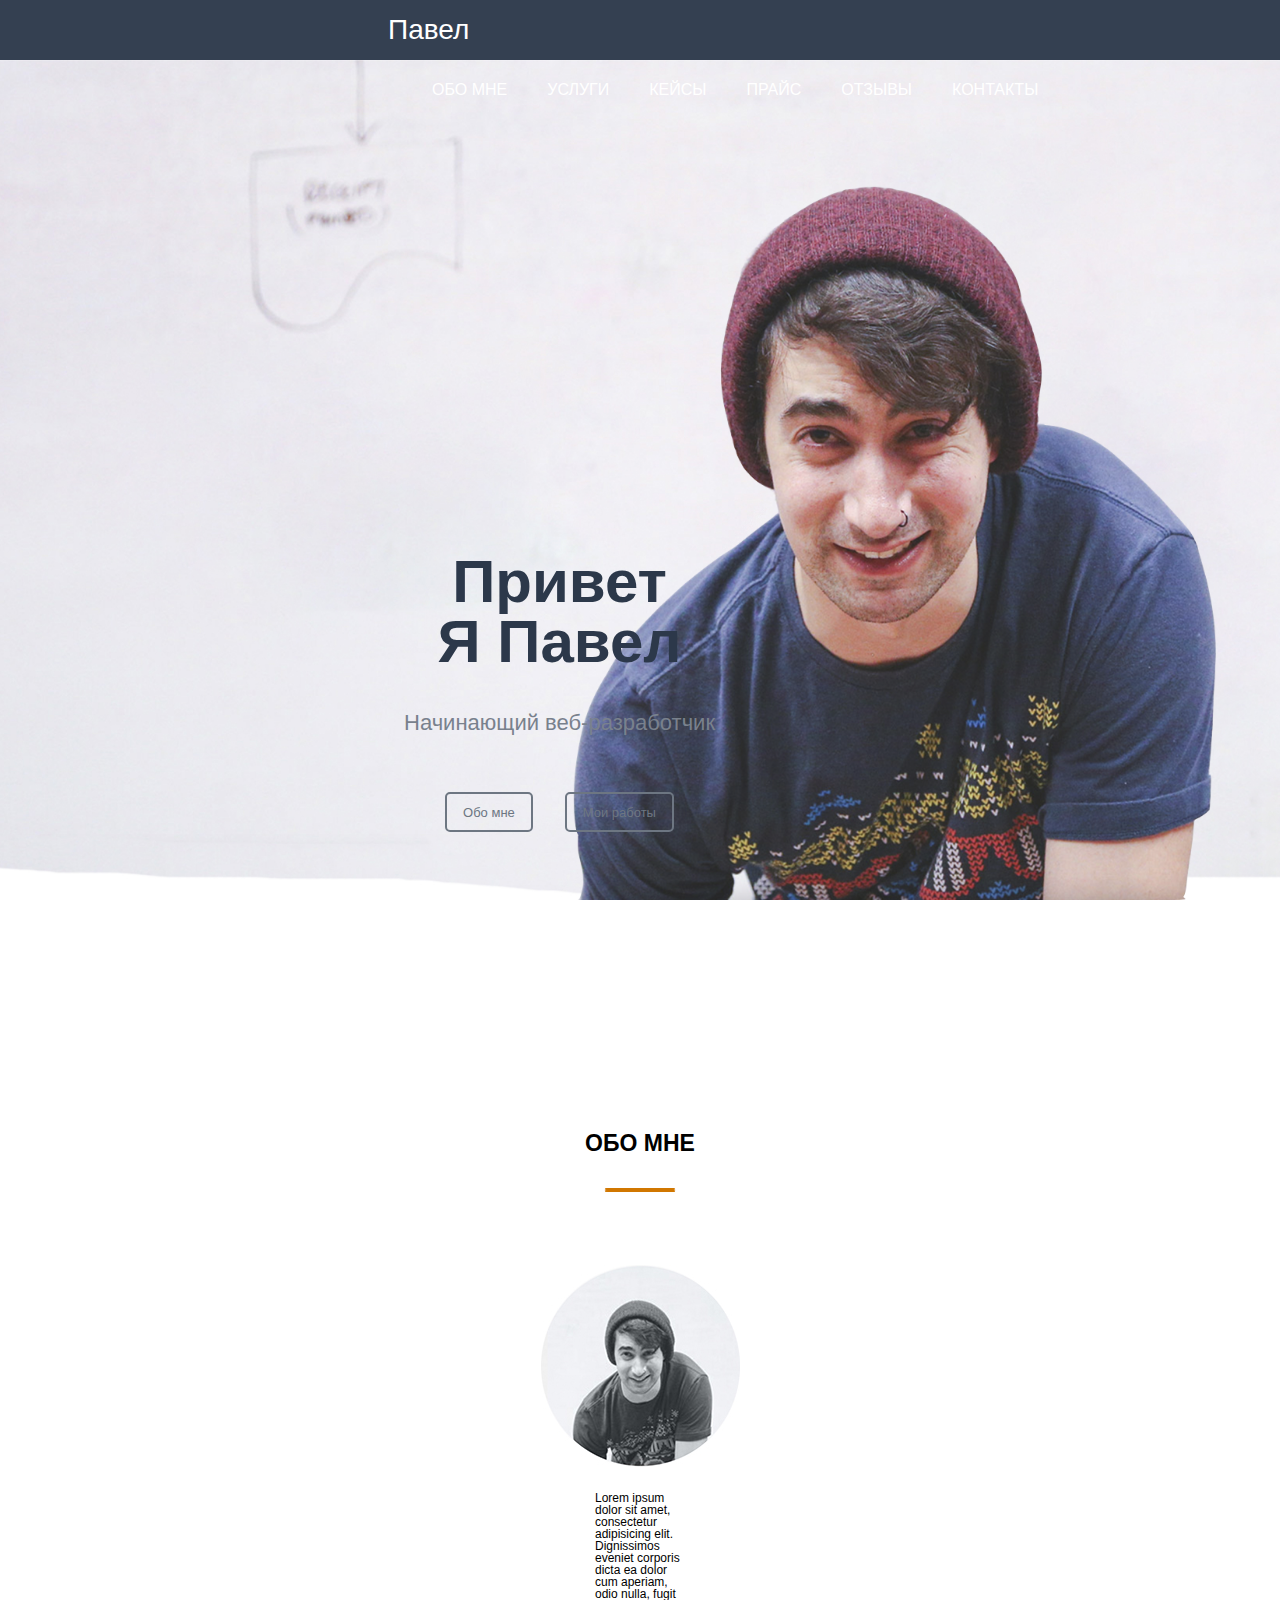
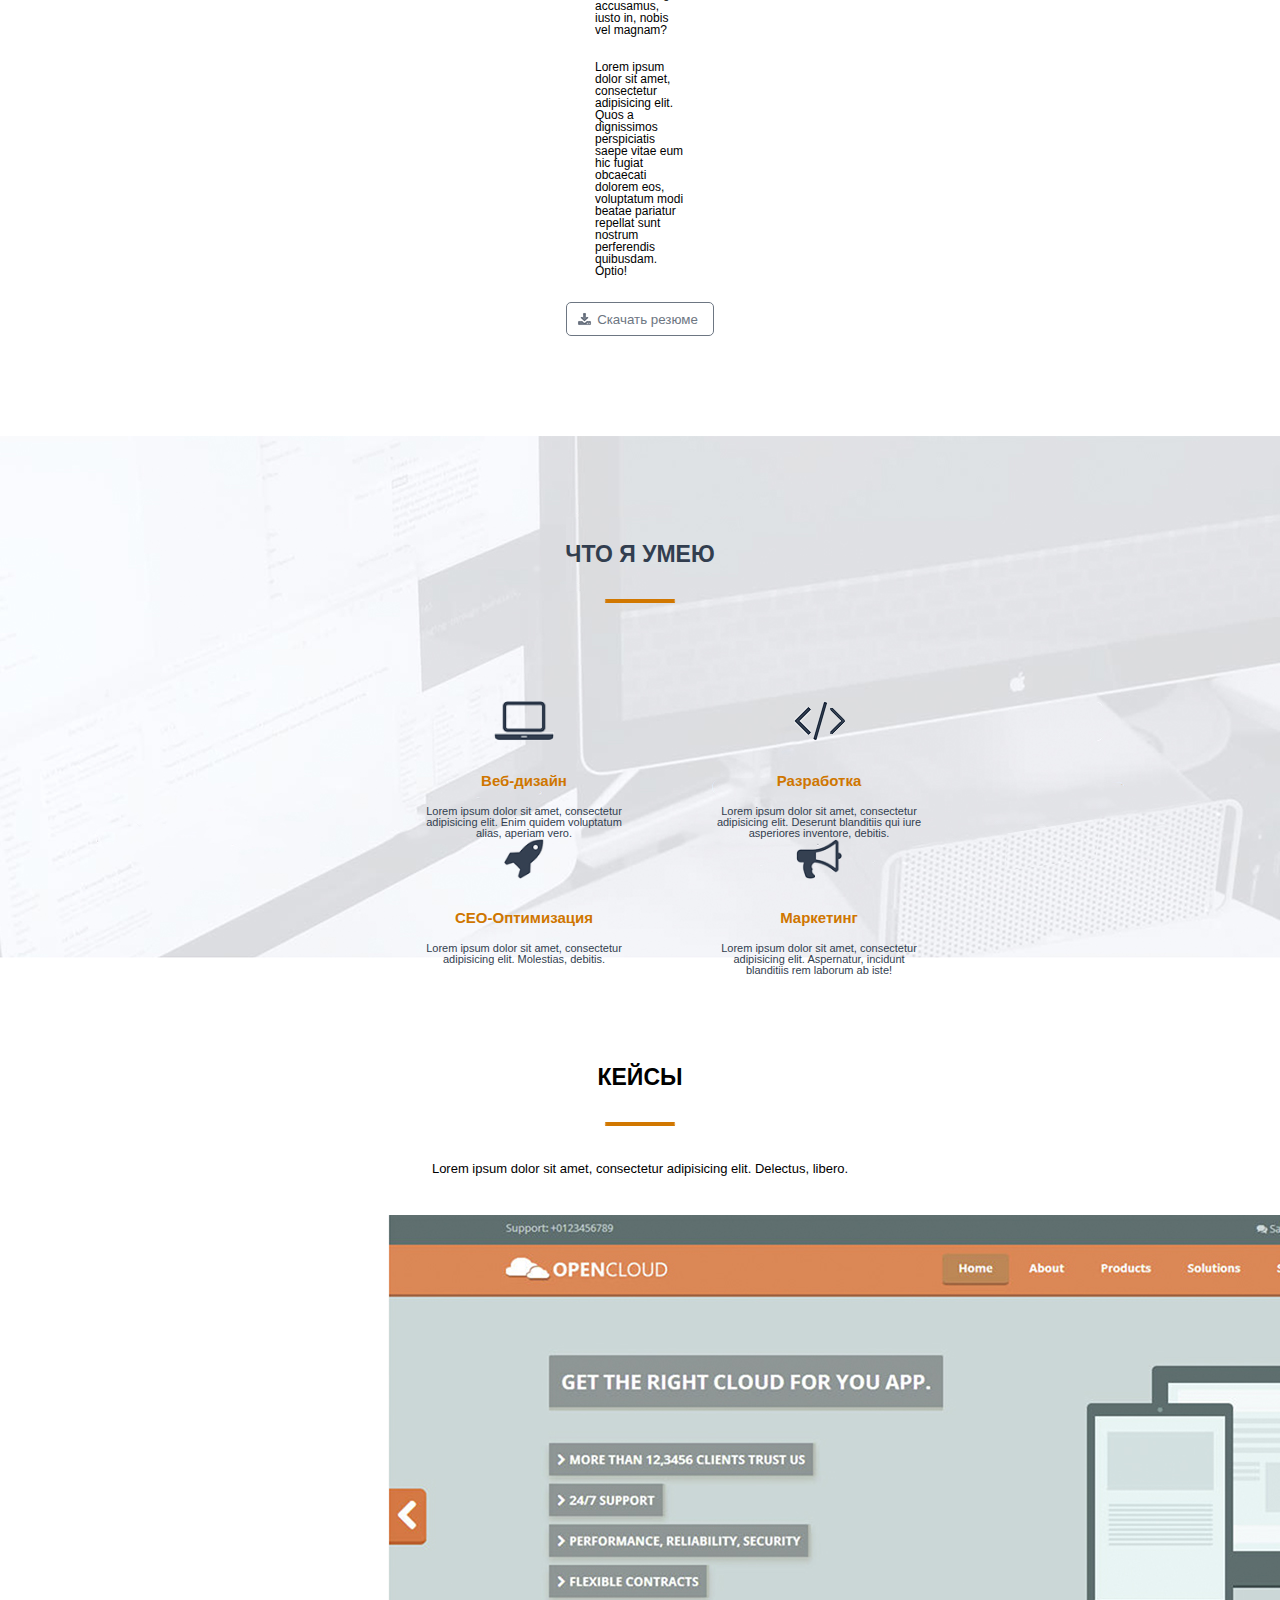
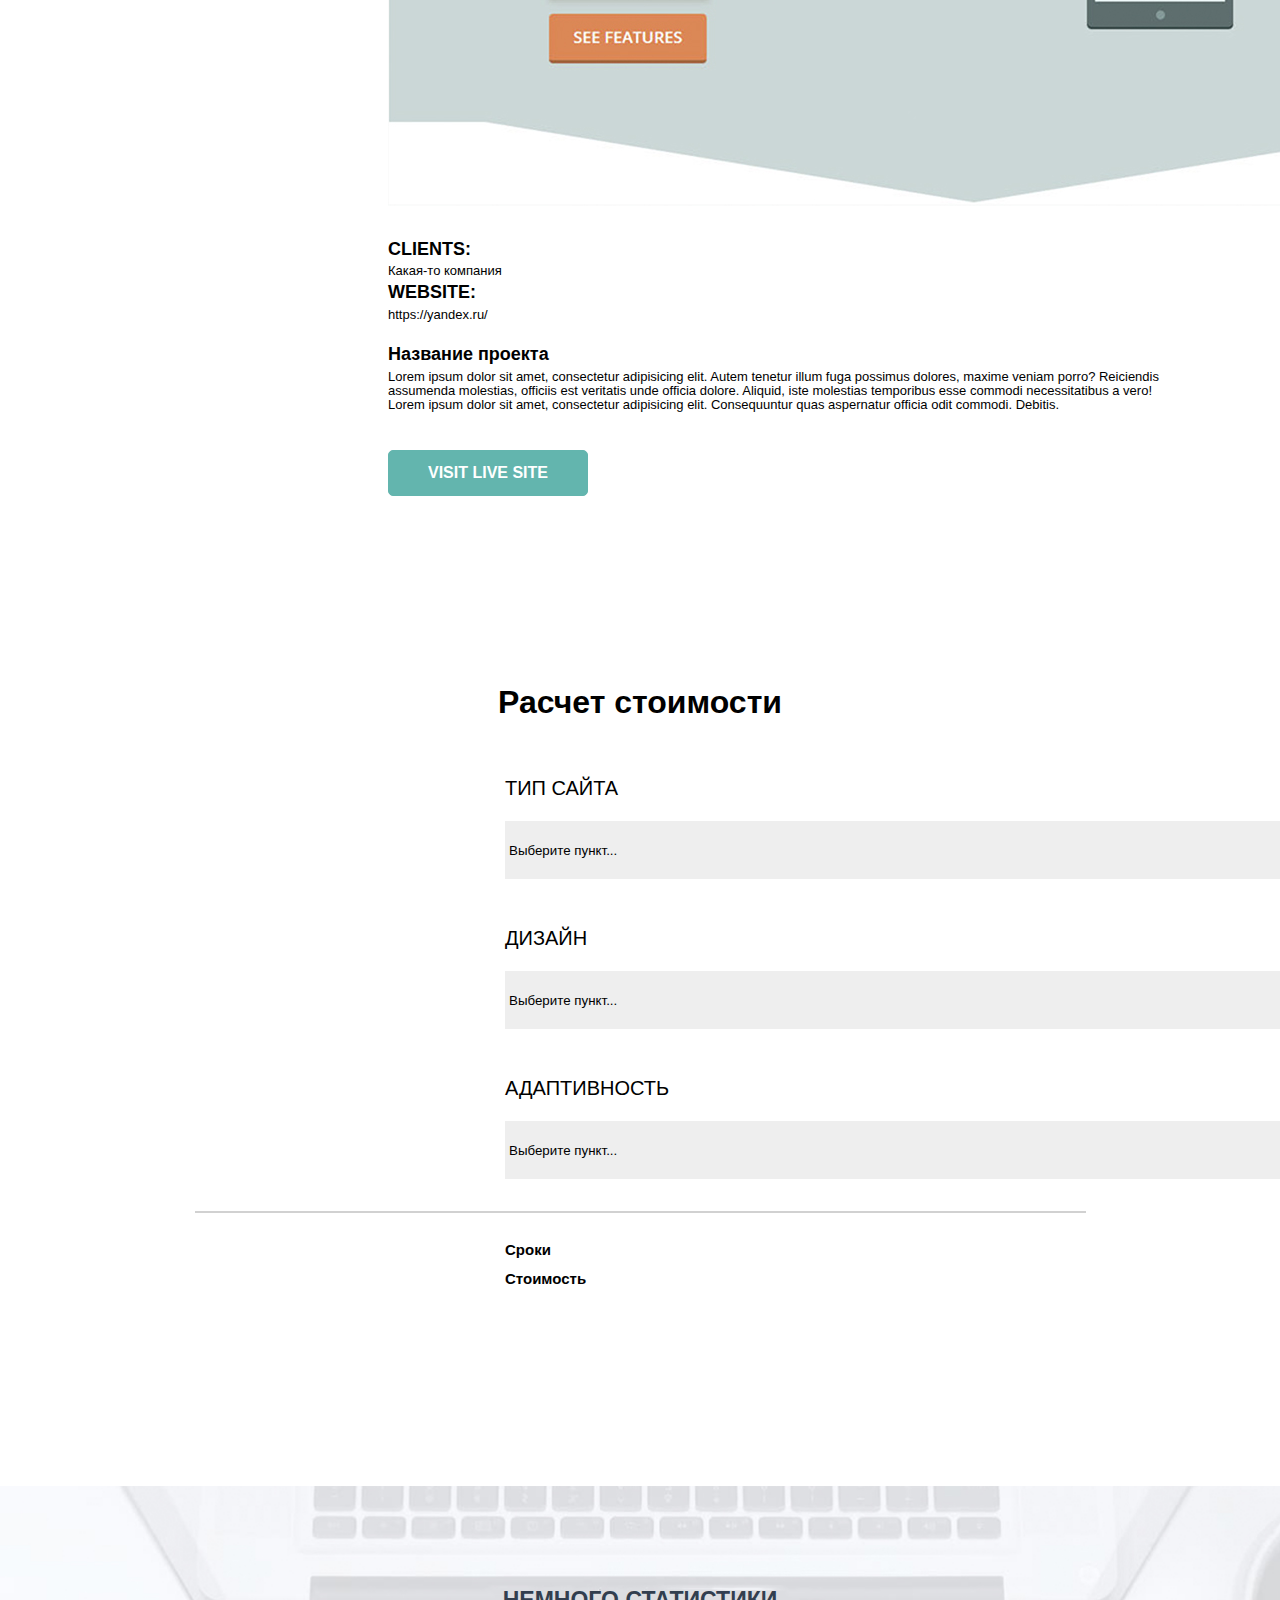
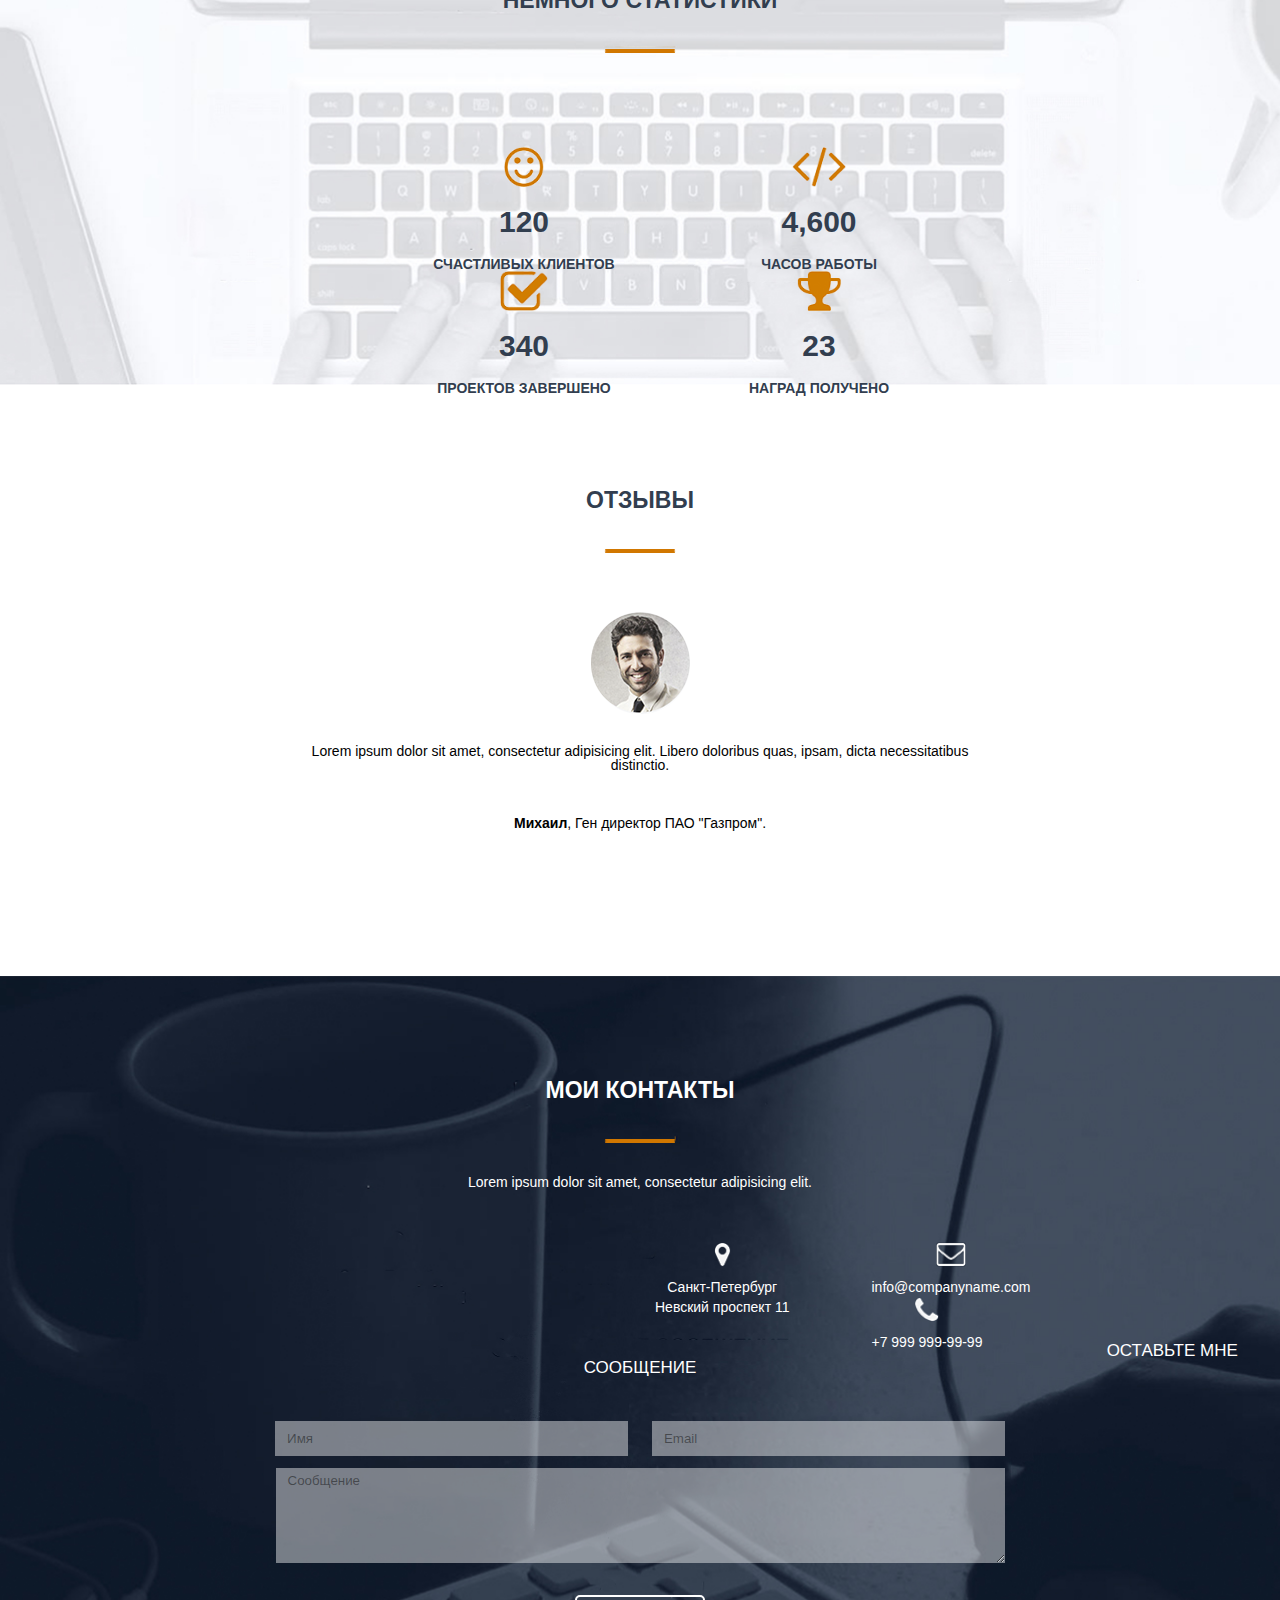
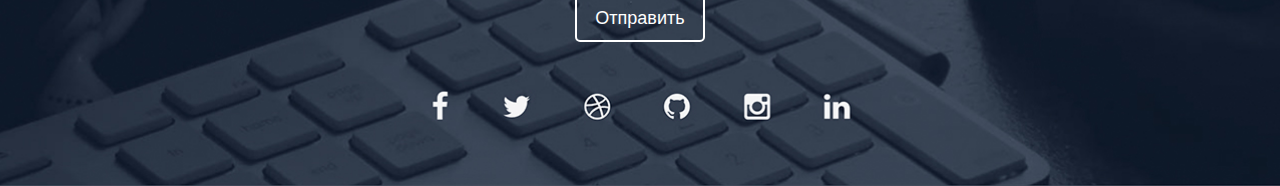
<file: src/index.html>
<!DOCTYPE html>
<html lang="en">

<head>
    <meta charset="UTF-8">
    <meta name="description" content="Это моя первая страница...">
    <meta name="author" content="Pavel">
    <meta name="robots" content="noindex, nofollow">

    <meta property="og:title" content="Это моя первая страница...">

    <title>Павел - веб-разработчик</title>
    <link rel="stylesheet" href="css/reset.css">
    <link rel="stylesheet" href="css/style.css">
</head>

<body>

    <header>
        <nav>
            <div class="logo">Павел</div>
            <div class="menu">
                <ul>
                    <li>Обо мне</li>
                    <li>Услуги</li>
                    <li>Кейсы</li>
                    <li>Прайс</li>
                    <li>Отзывы</li>
                    <li>Контакты</li>
                </ul>
            </div>
        </nav>
    </header>

    <div class="main">
        <div class="title_container">
            <h1>Привет <br> Я Павел</h1>
            <h4>Начинающий веб-разработчик</h4>

            <input type="submit" value="Обо мне">
            <input type="submit" value="Мои работы">
        </div>

        <div class="about_me_conteiner">
            <h2>ОБО МНЕ</h2>

            <img src="img/miniboy.jpg" alt="Не удалось загрузить картинку!">

            <p>Lorem ipsum dolor sit amet, consectetur adipisicing elit. Dignissimos eveniet corporis dicta ea dolor cum aperiam, odio nulla, fugit accusamus, iusto in, nobis vel magnam?</p>
            <p>Lorem ipsum dolor sit amet, consectetur adipisicing elit. Quos a dignissimos perspiciatis saepe vitae eum hic fugiat obcaecati dolorem eos, voluptatum modi beatae pariatur repellat sunt nostrum perferendis quibusdam. Optio!</p>
            
            <input type="submit" value="Скачать резюме">
        </div>

        <div class="what_can_container">
            <h2>ЧТО Я УМЕЮ</h2>

            <ul>
                <li>
                    <img src="img/laptop.png" alt="Не удалось загрузить картинку!">
                    <h4>Веб-дизайн</h4>
                    <p>Lorem ipsum dolor sit amet, consectetur adipisicing elit. Enim quidem voluptatum alias, aperiam vero.</p>
                </li>
                <li>
                    <img src="img/sign.png" alt="Не удалось загрузить картинку!">
                    <h4>Разработка</h4>
                    <p>Lorem ipsum dolor sit amet, consectetur adipisicing elit. Deserunt blanditiis qui iure asperiores inventore, debitis.</p>
                </li>
                <li>
                    <img src="img/rocket.png" alt="Не удалось загрузить картинку!">
                    <h4>CEO-Оптимизация</h4>
                    <p>Lorem ipsum dolor sit amet, consectetur adipisicing elit. Molestias, debitis.</p>
                </li>
                <li>
                    <img src="img/gramophone.png" alt="Не удалось загрузить картинку!">
                    <h4>Маркетинг</h4>
                    <p>Lorem ipsum dolor sit amet, consectetur adipisicing elit. Aspernatur, incidunt blanditiis rem laborum ab iste!</p>
                </li>
            </ul>
        </div>

        <div class="cases_conteiner">
            <h2>КЕЙСЫ</h2>
            <p>Lorem ipsum dolor sit amet, consectetur adipisicing elit. Delectus, libero.</p>

            <ol>
                <li><img src="img/case1.jpg" alt="Не удалось загрузить картинку!"></li>
            </ol>

            <ul>
                <li>
                    <h4>CLIENTS:</h4>
                    <p>Какая-то компания</p>
                    <h4>WEBSITE:</h4>
                    <a href="https://yandex.ru/" target="_blank">https://yandex.ru/</a>
                </li>
                <li>
                    <h4>Название проекта</h4>
                    <span>Lorem ipsum dolor sit amet, consectetur adipisicing elit. Autem tenetur illum fuga possimus dolores, maxime veniam porro? Reiciendis assumenda molestias, officiis est veritatis unde officia dolore. Aliquid, iste molestias temporibus esse commodi necessitatibus a vero! Lorem ipsum dolor sit amet, consectetur adipisicing elit. Consequuntur quas aspernatur officia odit commodi. Debitis.</span>
                </li>
            </ul>

            <input type="submit" value="VISIT LIVE SITE">
        </div>

        <div class="cost_calculation_conteiner">
            <h2>Расчет стоимости</h2>

            <h3>ТИП САЙТА</h3>
            <form action="#">
                <select name="list1" id="selectvalue">
                    <option value="" disabled selected>Выберите пункт...</option>
                    <option value="opt1">option1</option>
                    <option value="opt2">option2</option>
                    <option value="opt3">option3</option>
                    <option value="opt4">option4</option>
                    <option value="opt5">option5</option>
                </select>
            </form>

            <h3>ДИЗАЙН</h3>
            <form action="#">
                <select name="list2" id="selectvalue">
                    <option value="" disabled selected>Выберите пункт...</option>
                    <option value="opt1">option1</option>
                    <option value="opt2">option2</option>
                    <option value="opt3">option3</option>
                    <option value="opt4">option4</option>
                    <option value="opt5">option5</option>
                </select>
            </form>

            <h3>АДАПТИВНОСТЬ</h3>
            <form action="#">
                <select name="list3" id="selectvalue">
                    <option value="" disabled selected>Выберите пункт...</option>
                    <option value="opt1">option1</option>
                    <option value="opt2">option2</option>
                    <option value="opt3">option3</option>
                    <option value="opt4">option4</option>
                    <option value="opt5">option5</option>
                </select>
            </form>

            <br>

            <ul>
                <li>
                    <span><b>Сроки</b></span>
                    <br>
                    <span><b>Стоимость</b></span>
                </li>
                <li>
                    <p><b>1263456</b></p>
                    <p><b>0</b></p>
                </li>
            </ul>
        </div>

        <div class="some_stats_conteiner">
            <h2>НЕМНОГО СТАТИСТИКИ</h2>

            <ul>
                <li>
                    <img src="img/smile.png" alt="Не удалось загрузить картинку!">
                    <h4>120</h4>
                    <p>СЧАСТЛИВЫХ КЛИЕНТОВ</p>
                </li>
                <li>
                    <img src="img/sign2.png" alt="Не удалось загрузить картинку!">
                    <h4>4,600</h4>
                    <p>ЧАСОВ РАБОТЫ</p>
                </li>
                <li>
                    <img src="img/chck.png" alt="Не удалось загрузить картинку!">
                    <h4>340</h4>
                    <p>ПРОЕКТОВ ЗАВЕРШЕНО</p>
                </li>
                <li>
                    <img src="img/triumph.png" alt="Не удалось загрузить картинку!">
                    <h4>23</h4>
                    <p>НАГРАД ПОЛУЧЕНО</p>
                </li>
            </ul>
        </div>

        <div class="reviews_conteiner">
            <h2>ОТЗЫВЫ</h2>

            <ol>
                <li>
                    <img src="img/man.png" alt="Не удалось загрузить картинку!">
                    <p>Lorem ipsum dolor sit amet, consectetur adipisicing elit. Libero doloribus quas, ipsam, dicta necessitatibus distinctio.</p>
                    <br>
                    <p><b>Михаил</b>, Ген директор ПАО "Газпром".</p>
                </li>
            </ol>
        </div>

        <div class="my_contacts_container">
            <h2>МОИ КОНТАКТЫ</h2>

            <p>Lorem ipsum dolor sit amet, consectetur adipisicing elit.</p>

            <ul>
                <li>
                    <img src="img/geo.png" alt="Не удалось загрузить картинку!">
                    <p>Санкт-Петербург <br> Невский проспект 11</p>
                </li>
                <li>
                    <img src="img/mail.png" alt="Не удалось загрузить картинку!">
                    <p>info@companyname.com</p>
                </li>
                <li>
                    <img src="img/tel.png" alt="Не удалось загрузить картинку!">
                    <p>+7 999 999-99-99</p>
                </li>
            </ul>

            <h3>ОСТАВЬТЕ МНЕ СООБЩЕНИЕ</h3>

            <form action="#">
                <input type="text" id="text_for_send1" name="customer_name" placeholder="Имя">
                <input type="text" id="text_for_send2" name="customer_email" placeholder="Email">
                <br>
                <textarea name="customer_text" cols="70" rows="5" placeholder="Сообщение"></textarea>
                <br>
                <input type="submit" id="button_for_send" value="Отправить">
            </form>
        </div>

        <div class="google_maps">

        </div>
    </div>

</body>

</html>
</file>
<file: src/css/style.css>
body{
    font-family: Arial, sans-serif;
}

nav{
    height: 60px;
    width: 100%;
    background: #344051;
}

.logo{
    float: left;
    color: #fff;
    font-size: 28px;
    line-height: 60px;
    padding-left: 388px;
}

.menu{
    float: left;
    padding-left: 432px;
}

.menu li{
    float: left;
    line-height: 60px;
    color: #fff;
    margin-right: 40px;
    text-transform: uppercase;
    font-size: 16px;
}

.main{
    height: calc(100% - 60px);
    width: 100%;
    background: url(../img/boy.png) 90% 100%/auto 85% no-repeat , url(../img/bg.jpg) center/cover no-repeat;
}

.title_container{
    float: left;
    margin: 432px 0px 0px 404px;
    text-align: center;
    color: #2c384a;
}

.title_container h1{
    font-size: 60px;
    font-weight: bold;
}

.title_container h4{
    margin-top: 40px;
    font-size: 22px;
    color: #79818d;
}

.title_container input{
    height: 40px;
    text-align: center;
    font-size: 13px;
    border: 2px solid #6d7682;
    background: none;
    border-radius: 5px;
    color: #6d7682;
    padding: 0px 16px;
    margin: 58px 14px 0px 14px;
}

.about_me_conteiner{
    float: left;
    width: 100%;
    margin-top: 300px;
    font-size: 13px;
    background: url(../img/line.png) 50% 56px/auto auto no-repeat;
}

.about_me_conteiner h2{
    text-align: center;
    text-transform: uppercase;
    font-size: 23px;
    font-weight: 600;
}

.about_me_conteiner p{
    text-align: left;
    font-size: 12px;
    margin: 25px 595px;
}

.about_me_conteiner img{
    display: block;
    margin: auto;
    margin-top: 110px;
}

.about_me_conteiner input{
    display: block;
    margin: auto;
    height: 34px;
    font-weight: 200;
    color: #6d7682;
    padding-left: 30px;
    padding-right: 15px;
    border: 1px solid #6d7682;
    border-radius: 5px;
    background: url(../img/resumeico.png) 10px 50%/auto auto no-repeat;
}

.what_can_container{
    float: left;
    height: 523px;
    width: 100%;
    margin-top: 100px;
    background: url(../img/line.png) 50% 163px/auto auto no-repeat, url(../img/bg2.jpg) center/cover no-repeat;
}

.what_can_container h2{
    text-align: center;
    text-transform: uppercase;
    font-size: 23px;
    font-weight: 600;
    color: #323e4f;
    margin-top: 107px;
}

.what_can_container h4{
    text-align: center;
    font-size: 15px;
    font-weight: bold;
    color: #cf7600;
    margin-top: 15%;
    margin-bottom: 18px;
}

.what_can_container p{
    text-align: center;
    font-size: 11px;
    color: #323e4f;
}

.what_can_container img{
    display: block;
    height: 40px;
    margin: auto;
}

.what_can_container ul{
    height: 160px;
    margin-top: 135px;
    padding-left: 419px;
}

.what_can_container li{
    float: left;
    width: 210px;
    margin-right: 85px;
}

.cases_conteiner{
    float: left;
    width: 100%;
    background: url(../img/line.png) 50% 163px/auto auto no-repeat;
}

.cases_conteiner h2{
    text-transform: uppercase;
    text-align: center;
    font-size: 23px;
    font-weight: 600;
    margin-top: 107px;
    margin-bottom: 73px;
}

.cases_conteiner h4{
    font-size: 18px;
    font-weight: 600;
    margin-bottom: 6px;
}

.cases_conteiner>p{
    text-align: center;
    font-size: 11px;
}

.cases_conteiner p{
    font-size: 13px;
    margin-bottom: 6px;
}

.cases_conteiner span{
    font-size: 13px;
}

.cases_conteiner a{
    font-size: 13px;
}

.cases_conteiner ol{
    list-style-type: none;
    height: 625px;
    width: 100%;
    margin-top: 40px;
    padding-left: 388px;
}

.cases_conteiner img{
    display: block;
    margin: auto;
}

.cases_conteiner ul{
    width: 100%;
    height: 105px;
    padding-left: 388px;
}

.cases_conteiner li{
    float: left;
    height: 105px;
    min-width: 250px;
    max-width: 800px;
}

.cases_conteiner input{
    height: 46px;
    width: 200px;
    font-size: 16px;
    font-weight: 600;
    margin-left: 388px;
    background-color: #63b5ae;
    color: #fff;
    border: 1px solid #63b5ae;
    border-radius: 5px;
    margin-bottom: 190px;
}

.cost_calculation_conteiner{
    float: left;
    height: 800px;
    width: 100%;
    background: url(../img/lineitog.png) 50% 525px/auto auto no-repeat;
}

.cost_calculation_conteiner h2{
    text-align: center;
    font-size: 32px;
    font-weight: 600;
    margin-bottom: 60px;
}

.cost_calculation_conteiner h3{
    font-size: 20px;
    margin-left: 505px;
}

.cost_calculation_conteiner select{
    height: 58px;
    width: 890px;
    margin: 23px 0 49px 505px;
    background-color: #eeeeee;
}

.cost_calculation_conteiner p{
    font-size: 20px;
    text-align: right;
    width: 812px;
    margin-bottom: 5px;
}

.cost_calculation_conteiner span{
    display: block;
    font-size: 15px;

}

.cost_calculation_conteiner ul{
    height: 56px;
    width: 894px;
    margin-left: 505px;
    
}

.cost_calculation_conteiner li{
    float: left;
    
}

.some_stats_conteiner{
    float: left;
    height: 500px;
    width: 100%;
    background:  url(../img/line.png) 50% 163px/auto auto no-repeat, url(../img/bg3.jpg) center/cover no-repeat;
}

.some_stats_conteiner h2{
    text-transform: uppercase;
    text-align: center;
    font-size: 23px;
    font-weight: 600;
    color: #323e4f;
    margin-top: 103px;
}

.some_stats_conteiner h4{
    text-align: center;
    font-size: 30px;
    font-weight: bold;
    color: #323e4f;
    margin-top: 20px;
    margin-bottom: 20px;
}

.some_stats_conteiner p{
    text-align: center;
    font-weight: bold;
    font-size: 14px;
    color: #323e4f;
}

.some_stats_conteiner img{
    display: block;
    height: 40px;
    margin: auto;
}

.some_stats_conteiner ul{
    height: 160px;
    margin-top: 135px;
    padding-left: 419px;
}

.some_stats_conteiner li{
    float: left;
    width: 210px;
    margin-right: 85px;
}

.reviews_conteiner{
    float: left;
    height: 590px;
    width: 100%;
    background: url(../img/line.png) 50% 163px/auto auto no-repeat;
}

.reviews_conteiner h2{
    text-transform: uppercase;
    text-align: center;
    font-size: 23px;
    font-weight: 600;
    color: #323e4f;
    margin-top: 103px;
}

.reviews_conteiner p{
    width: 690px;
    text-align: center;
    font-size: 14px;
    margin-bottom: 30px;
}

.reviews_conteiner img{
    display: block;
    margin: auto;
    margin-top: 100px;
    margin-bottom: 30px;
}

.reviews_conteiner ol{
    list-style-type: none;
    text-align: center;
}

.reviews_conteiner li{
    display: inline-block;
}

.my_contacts_container{
    float: left;
    height: 810px;
    width: 100%;
    background: url(../img/line.png) 50% 163px/auto auto no-repeat, url(../img/bg4.jpg) center/cover no-repeat;
}

.my_contacts_container h2{
    text-transform: uppercase;
    text-align: center;
    font-size: 23px;
    font-weight: 600;
    color: #fff;
    margin-top: 103px;
    margin-bottom: 70px;
}

.my_contacts_container h3{
    text-transform: uppercase;
    text-align: center;
    font-size: 17px;
    font-weight: 500;
    color: #fff;
    margin-bottom: 45px;
}

.my_contacts_container>p{
    text-align: center;
    font-size: 14px;
    color: #fff;
}

.my_contacts_container p{
    font-size: 14px;
    color: #fff;
    line-height: 20px;
}

.my_contacts_container img{
    height: 25px;
    margin-bottom: 10px;
}

.my_contacts_container ul{
    height: 100px;
    text-align: center;
    margin-top: 50px;
    padding-left: 655px;
}

.my_contacts_container li{
    float: left;
    margin-right: 82px;
}

.my_contacts_container form{
    text-align: center;
}

.my_contacts_container textarea{
    background-color: #ffffff70;
    height: 95px;
    width: 729px;
    padding: 5px 0 5px 12px;
    margin-bottom: 30px;
}

.my_contacts_container textarea::placeholder{
    color: #00000070;
}

#text_for_send1{
    background-color: #ffffff70;
    height: 35px;
    width: 353px;
    padding: 5px 0 5px 12px;
    margin-right: 10px;
    margin-bottom: 12px;
}
#text_for_send1::placeholder{
    color: #00000070;
}


#text_for_send2{
    background-color: #ffffff70;
    height: 35px;
    width: 353px;
    padding: 5px 0 5px 12px;
    margin-left: 10px;
}
#text_for_send2::placeholder{
    color: #00000070;
}


#button_for_send{
    background: none;
    height: 47px;
    width: 130px;
    font-size: 18px;
    color: #fff;
    border: 2px solid #fff;
    border-radius: 5px;
}
</file>
